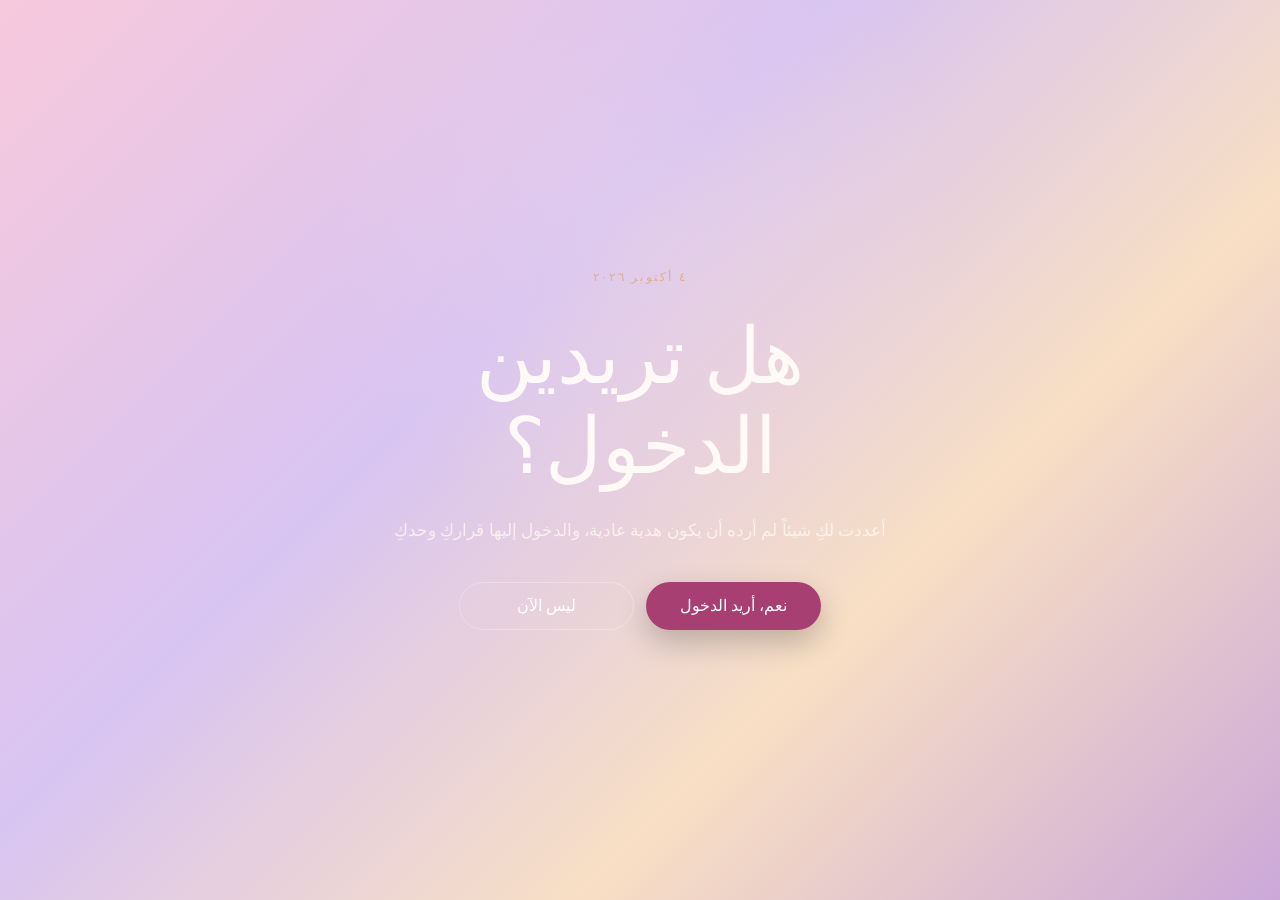
<file: index.html>
<!doctype html>
<html lang="ar" dir="rtl">
<head>
<meta charset="utf-8">
<meta name="viewport" content="width=device-width, initial-scale=1, viewport-fit=cover">
<meta name="theme-color" content="#241419">
<title>كل عام وأنتِ السنين جميعاً</title>
<style>
:root{
  --wine:#a83f72;--wine2:#6e3d82;--cream:#fffaf7;--paper:#ead9bd;
  --ink:#432d38;--gold:#e8b85f;--dark:#2d1c2c;
  --serif:Georgia,"Times New Roman",serif;
  --sans:-apple-system,BlinkMacSystemFont,"SF Pro Display","SF Pro Text","Helvetica Neue",Arial,sans-serif
}
*{box-sizing:border-box}
html,body{margin:0;padding:0;min-height:100%;background:#2d1c2c;color:var(--cream);font-family:var(--sans)}
button,a{font:inherit}
button{touch-action:manipulation}
.screen{min-height:100svh;width:100%;display:none;position:relative}
.screen.active{display:flex}
#welcome{align-items:center;justify-content:center;text-align:center;padding:28px 20px;background:
radial-gradient(circle at 50% 25%,rgba(255,230,222,.18),transparent 35%),
linear-gradient(135deg,#f7c9dc 0%,#d8c4f2 38%,#f8dfc4 68%,#cba8d9 100%)}
.welcome-inner{width:min(620px,100%);position:relative;z-index:2}
.date{font-size:12px;letter-spacing:.18em;color:#ddb18e;margin-bottom:28px}
#welcome h1{font-family:var(--serif);font-weight:400;font-size:clamp(43px,11vw,78px);line-height:1.15;margin:0 0 22px}
#welcome p{font-family:var(--serif);font-size:17px;line-height:2;color:rgba(255,248,241,.78);margin:0 auto 34px;max-width:520px}
.actions{display:flex;justify-content:center;gap:12px;flex-wrap:wrap}
.actions button{min-width:175px;min-height:48px;border-radius:999px;padding:12px 22px;cursor:pointer}
#yes{border:0;background:#a83f72;color:#fff;box-shadow:0 12px 30px rgba(0,0,0,.22)}
#no{border:1px solid rgba(255,255,255,.28);background:transparent;color:#fff}
#stayNote{font-size:12px;margin-top:20px!important;opacity:.6}
#vault{align-items:center;justify-content:center;overflow:hidden;background:
radial-gradient(circle at 20% 20%,rgba(255,255,255,.42),transparent 26%),radial-gradient(circle at 80% 72%,rgba(255,215,235,.35),transparent 30%),
linear-gradient(135deg,#d8b9ed 0%,#f5c5dc 32%,#f8ddbd 65%,#b99bd8 100%);padding:24px}
.gift-page{width:100%;height:100%;min-height:calc(100svh - 48px);display:none;align-items:center;justify-content:center;flex-direction:column;text-align:center;position:relative}
.gift-page.active{display:flex;animation:pageIn .45s ease}
@keyframes pageIn{from{opacity:0;transform:translateY(12px)}to{opacity:1;transform:none}}
.gift-index{position:absolute;top:8px;left:50%;transform:translateX(-50%);font-size:10px;letter-spacing:.2em;color:#7d5277}
.gift-hint{font-family:var(--serif);font-size:16px;color:rgba(67,45,56,.76);margin:25px 0 18px}
.open-btn{min-height:46px;padding:11px 27px;border:0;border-radius:999px;background:#a83f72;color:#fff;cursor:pointer;box-shadow:0 10px 28px rgba(0,0,0,.24)}
.gift-box{width:min(230px,68vw);height:min(210px,62vw);position:relative;margin-top:5px;filter:drop-shadow(0 24px 24px rgba(0,0,0,.34))}
.box-body{position:absolute;left:8%;right:8%;bottom:0;height:66%;border-radius:7px 7px 13px 13px;background:linear-gradient(145deg,#e98bb1,#a63d73);box-shadow:inset 0 1px rgba(255,255,255,.16)}
.gift-page:nth-child(2) .box-body{background:linear-gradient(145deg,#caa9ed,#7951a3)}
.gift-page:nth-child(3) .box-body{background:linear-gradient(145deg,#f3b5c9,#c56a91)}
.gift-page:nth-child(4) .box-body{background:linear-gradient(145deg,#f1cf91,#b77a36)}
.gift-page:nth-child(5) .box-body{background:linear-gradient(145deg,#e8a7d4,#934d91)}
.gift-page:nth-child(6) .box-body{background:linear-gradient(145deg,#f5b5a8,#c55c70)}
.gift-page:nth-child(7) .box-body{background:linear-gradient(145deg,#b7d8e8,#628bb0)}
.gift-page:nth-child(8) .box-body{background:linear-gradient(145deg,#d9b8ed,#8e62b2)}
.gift-page:nth-child(9) .box-body{background:linear-gradient(145deg,#f3c7a8,#c87856)}
.box-lid{position:absolute;z-index:4;left:4%;right:4%;top:24%;height:23%;border-radius:7px;background:linear-gradient(145deg,#f3a9c8,#b84d80);box-shadow:0 7px 12px rgba(0,0,0,.22)}
.ribbon-v{position:absolute;z-index:5;left:44%;top:24%;width:12%;height:76%;background:linear-gradient(90deg,#dca8e8,#f5c8e0,#e9bd6d)}
.ribbon-h{position:absolute;z-index:6;left:8%;right:8%;top:36%;height:9%;background:#f0c36f}
.bow{position:absolute;z-index:8;top:3%;left:50%;width:46%;height:24%;transform:translateX(-50%)}
.bow:before,.bow:after{content:"";position:absolute;top:15%;width:52%;height:72%;border:8px solid var(--gold);border-radius:75% 25% 75% 25%;background:rgba(223,189,122,.06)}
.bow:before{left:0;transform:rotate(23deg)}
.bow:after{right:0;transform:scaleX(-1) rotate(23deg)}
.knot{position:absolute;z-index:9;top:11%;left:50%;width:22px;height:22px;transform:translateX(-50%);border-radius:50%;background:#e6ad63;box-shadow:0 2px 4px rgba(0,0,0,.22)}
.gift-letter{display:none;position:fixed;inset:0;z-index:50;overflow-y:auto;background:rgba(55,30,49,.96);padding:70px 18px 45px;align-items:center;justify-content:center}
.gift-letter.open{display:flex}
.letter-paper{width:min(850px,100%);background:linear-gradient(145deg,#fff8ed,#e8d3ad);color:#473127;border:1px solid rgba(255,255,255,.35);box-shadow:0 28px 80px rgba(0,0,0,.4);padding:clamp(28px,6vw,60px);position:relative}
.letter-paper p{font-family:var(--serif);font-size:clamp(17px,2.4vw,21px);line-height:2.15;margin:0;text-align:right}
.close{position:fixed;z-index:60;top:18px;right:18px;border:0;border-radius:999px;background:#a83f72;color:#fff;padding:10px 20px;cursor:pointer}
#memory{display:none;background:#201619;color:#f5e7d7;padding:0}
#memory.active{display:block}
.final-letter-intro{text-align:center;padding:90px 22px 50px;background:linear-gradient(180deg,#6d3d73,#a85782 55%,#e7b4c8)}
.final-letter-intro .date{margin-bottom:25px}
.final-letter-intro h2{font-family:var(--serif);font-weight:400;font-size:clamp(42px,10vw,78px);line-height:1.18;margin:0}
.final-letter-intro em{font-style:normal;color:#d78bb0}
.final-paper-wrap{padding:0 18px 70px;background:linear-gradient(135deg,#8f527d,#d9a9c7,#bda4dd)}
.final-paper{width:min(900px,100%);margin:0 auto;background:linear-gradient(145deg,#fff8eb,#e5cfaa);color:#473127;padding:clamp(30px,6vw,68px);box-shadow:0 30px 90px rgba(0,0,0,.3)}
.final-paper p{font-family:var(--serif);font-size:clamp(17px,2.35vw,21px);line-height:2.25;margin:0}
.final-end{text-align:center;border-top:1px solid rgba(91,49,39,.18);margin-top:45px;padding-top:28px;font-family:var(--serif)}
.final-end strong{display:block;font-size:clamp(25px,5vw,38px);font-weight:400}
.final-end small{display:block;margin-top:10px}
#songs{padding:90px 20px;background:linear-gradient(180deg,#b98ac5,#755078 55%,#4b304f);text-align:center}
#songs h2{font-family:var(--serif);font-weight:400;font-size:clamp(34px,7vw,58px);margin:0 0 16px}
#songs p{font-family:var(--serif);font-size:17px;opacity:.78;line-height:2;margin:0 auto 35px}
.song-list{width:min(650px,100%);margin:auto;display:flex;flex-direction:column;gap:12px}
.song-list a{display:block;text-decoration:none;color:#fff8f1;border:1px solid rgba(255,255,255,.18);border-radius:14px;padding:18px;background:rgba(255,255,255,.10)}
@media(max-width:520px){
  .gift-box{width:210px;height:190px}
  .gift-hint{font-size:15px}
  .final-paper{padding:27px 21px}
}
</style>
</head>
<body>
<section id="welcome" class="screen active">
  <div class="welcome-inner">
    <div class="date">٤ أكتوبر ٢٠٢٦</div>
    <h1>هل تريدين الدخول؟</h1>
    <p>أعددت لكِ شيئاً لم أرده أن يكون هدية عادية، والدخول إليها قراركِ وحدكِ</p>
    <div class="actions">
      <button id="yes" type="button">نعم، أريد الدخول</button>
      <button id="no" type="button">ليس الآن</button>
    </div>
    <p id="stayNote" hidden>حين تشعرين أنكِ مستعدة، يمكنكِ العودة</p>
  </div>
</section>

<section id="vault" class="screen">
  <div class="gift-page active" data-page="0">
    <div class="gift-index">الهدية الأولى</div>
    <div class="gift-box"><div class="bow"></div><div class="knot"></div><div class="box-lid"></div><div class="ribbon-h"></div><div class="ribbon-v"></div><div class="box-body"></div></div>
    <div class="gift-hint">هناك شيء لكِ في الداخل</div><button class="open-btn" type="button">فتح الهدية</button>
  </div>
  <div class="gift-page" data-page="1">
    <div class="gift-index">الهدية الثانية</div>
    <div class="gift-box"><div class="bow"></div><div class="knot"></div><div class="box-lid"></div><div class="ribbon-h"></div><div class="ribbon-v"></div><div class="box-body"></div></div>
    <div class="gift-hint">هذه لكِ أيضاً</div><button class="open-btn" type="button">فتح الهدية</button>
  </div>
  <div class="gift-page" data-page="2">
    <div class="gift-index">الهدية الثالثة</div>
    <div class="gift-box"><div class="bow"></div><div class="knot"></div><div class="box-lid"></div><div class="ribbon-h"></div><div class="ribbon-v"></div><div class="box-body"></div></div>
    <div class="gift-hint">شيء صغير يشبهكِ</div><button class="open-btn" type="button">فتح الهدية</button>
  </div>
  <div class="gift-page" data-page="3">
    <div class="gift-index">الهدية الرابعة</div>
    <div class="gift-box"><div class="bow"></div><div class="knot"></div><div class="box-lid"></div><div class="ribbon-h"></div><div class="ribbon-v"></div><div class="box-body"></div></div>
    <div class="gift-hint">كلمة أردت أن تصل إليكِ</div><button class="open-btn" type="button">فتح الهدية</button>
  </div>
  <div class="gift-page" data-page="4">
    <div class="gift-index">هدية الأغنية</div>
    <div class="gift-box"><div class="bow"></div><div class="knot"></div><div class="box-lid"></div><div class="ribbon-h"></div><div class="ribbon-v"></div><div class="box-body"></div></div>
    <div class="gift-hint">كامل الأوصاف</div><button class="open-btn" type="button">فتح الهدية</button>
  </div>
  <div class="gift-page" data-page="5">
    <div class="gift-index">الهدية الخامسة</div>
    <div class="gift-box"><div class="bow"></div><div class="knot"></div><div class="box-lid"></div><div class="ribbon-h"></div><div class="ribbon-v"></div><div class="box-body"></div></div>
    <div class="gift-hint">من الرابع من أكتوبر</div><button class="open-btn" type="button">فتح الهدية</button>
  </div>
  <div class="gift-page" data-page="6">
    <div class="gift-index">الهدية السادسة</div>
    <div class="gift-box"><div class="bow"></div><div class="knot"></div><div class="box-lid"></div><div class="ribbon-h"></div><div class="ribbon-v"></div><div class="box-body"></div></div>
    <div class="gift-hint">لا تنسي قيمتكِ</div><button class="open-btn" type="button">فتح الهدية</button>
  </div>
  <div class="gift-page" data-page="7">
    <div class="gift-index">الهدية السابعة</div>
    <div class="gift-box"><div class="bow"></div><div class="knot"></div><div class="box-lid"></div><div class="ribbon-h"></div><div class="ribbon-v"></div><div class="box-body"></div></div>
    <div class="gift-hint">من أول يوم</div><button class="open-btn" type="button">فتح الهدية</button>
  </div>
  <div class="gift-page" data-page="8">
    <div class="gift-index">الهدية الثامنة</div>
    <div class="gift-box"><div class="bow"></div><div class="knot"></div><div class="box-lid"></div><div class="ribbon-h"></div><div class="ribbon-v"></div><div class="box-body"></div></div>
    <div class="gift-hint">والأخيرة قبل الرسالة</div><button class="open-btn" type="button">فتح الهدية</button>
  </div>
</section>

<div class="gift-letter" data-letter="0"><button class="close" type="button">إغلاق</button><div class="letter-paper"><p>في بعض الوجوه شيء يجعل الأيام تحتفظ بها، وفي بعض الأرواح أثر لا يمرّ ثم ينطفئ، بل يستقر في موضع هادئ من الذاكرة ويظل حاضراً كلما مرّ طيف يشبهه. وأنتِ من ذلك النوع الذي لا يحتاج إلى مناسبة كي أتذكر قيمة حضوره، فقد صار لكِ في أيامي موضع لا تصله المقارنات ولا تختصره الكلمات. أمتنّ لكل لحظة جمعتني بكِ، لكل حديث امتدّ أكثر مما ظننا، لكل ضحكة بقي صداها بعد انتهاء اللحظة، ولكل تفصيل صغير منح يوماً عادياً معنى لم يكن فيه من قبل. وأمتنّ أيضاً للأشياء التي ربما لم تعرفي يوماً أنكِ تركتِها في داخلي، نظرة، كلمة، نبرة صوت، عادة صغيرة، أو موقف مرّ منكِ عابراً ثم بقي عندي كأنه اختار مكانه بنفسه. منذ عرفتكِ، صار لبعض التواريخ وجه، ولأغنيات معينة ذاكرة، ولأماكن عادية حكاية، وكأن حضوركِ لم يكتفِ بأن يكون جزءاً من حياتي، بل منح بعض تفاصيلها اسماً آخر. ولا أريد أن أختصر هذا كله بكلمة شكر، لأن الشكر هنا أضيق من المعنى، ولكني أريدكِ أن تعرفي أن وجودكِ كان من الأشياء النادرة التي جعلت عاماً كاملاً يبدو أثقل بالذكريات وأجمل بها في الوقت نفسه، وأن مكانتكِ عندي لا تحتاج إلى ضجيج كي تكون واضحة، فهي من تلك الأشياء التي يثبتها الأثر قبل أن تثبتها العبارة</p></div></div>

<div class="gift-letter" data-letter="1"><button class="close" type="button">إغلاق</button><div class="letter-paper"><p>ثمّة أشياء لا تُقال في وقتها، لا لأن معناها قليل، بل لأن بعض المشاعر تحتاج إلى هدوء كي تجد لغتها. وهذه واحدة منها. إن كان في ذاكرتكِ من الأيام ما أثقل قلبكِ، أو من الكلمات ما بقي فيكِ أكثر مما ينبغي، فاعلمي أنني لا أستهين بشيء وصل إليكِ على هيئة وجع، ولا أريد للزمن أن يجعل ما شعرتِ به يبدو كأنه لم يكن. أعتذر عن كل لحظة لم يصل إليكِ فيها مني القدر الذي يليق بكِ من الطمأنينة، وعن كل صمتٍ طال حين كان الكلام أدفأ، وعن كل كلمة لم تأتِ بالصورة التي كان ينبغي لها أن تأتي بها. ولا أقول ذلك لأضع الماضي كله في جهة واحدة، ولا لأجعل من نفسي خصماً في حكايتنا، فالأيام أوسع من حكم واحد، ونحن أكبر من لحظة واحدة، ولكنني أعرف أن للقلب ذاكرة دقيقة، وأن بعض التفاصيل تبقى فيه حتى بعد أن يهدأ كل شيء. لذلك أردت أن تصل إليكِ هذه الكلمات كما هي، هادئة وصادقة، لا تطلب منكِ نسياناً ولا تفرض عليكِ تسامحاً، وإنما تقول لكِ إن ما شعرتِ به كان مهماً، وإن مكانكِ عندي أكبر من أن أتجاوز وجعاً مرّ بكِ وكأنه تفصيل لا يستحق الوقوف عنده. وما أريده لكِ بعد كل ذلك أن يبقى في قلبكِ منّي ما يليق بكِ، وأن تغلب الطمأنينة كل ذكرى أثقلت عليكِ يوماً، وأن تعرفي أنني حين أعود إلى ما بيننا لا أبحث عن انتصارٍ في موقف، بل عن المعنى الجميل الذي جعل وجودكِ في حياتي يستحق كل هذا الكلام</p></div></div>

<div class="gift-letter" data-letter="2"><button class="close" type="button">إغلاق</button><div class="letter-paper"><p>أعرفكِ من التفاصيل التي لا يلتفت إليها أحد، من النبرة التي تتبدل قليلاً حين يلامس شيئاً فيكِ، ومن الطريقة التي يسبق بها الصمت بعض كلامكِ، ومن تلك العادات الصغيرة التي قد لا ترين فيها شيئاً جديراً بالحفظ، بينما أراها جزءاً من صورتكِ التي استقرت في ذاكرتي. أتذكر ما يبهجكِ وما يزعجكِ، ما يلفت انتباهكِ، وما يجعلكِ تبتسمين من قلبكِ، والأشياء التي تقولينها مرة واحدة ثم تظنين أنها مضت مع اللحظة. وأتذكر أيضاً تلك التفاصيل التي لا يمكن وصفها بسهولة، لأن بعضها لا يعيش في العقل وحده، بل يرتبط بصوت أو مكان أو وقت أو أغنية، ثم يعود إليكِ فجأة من غير استئذان. ربما لا تعرفين كم يمكن لتفصيل صغير منكِ أن يبقى طويلاً، وكم يمكن لشيء عابر في نظركِ أن يصبح عندي علامة أعرف بها حضوركِ حتى في غيابكِ. وهذا ما يجعل معرفتي بكِ مختلفة، فأنا لا أريد أن أعرف الأشياء التي تقولينها عن نفسكِ فقط، بل أحب أن أعرف تلك المساحات الهادئة التي تظهر منكِ من غير قصد، تلك التي تجعل لكِ هيئة لا تشبه أحداً، وتمنح اسمكِ في ذاكرتي ملامح لا يمكن لامرأة أخرى أن تشبهها</p></div></div>

<div class="gift-letter" data-letter="3"><button class="close" type="button">إغلاق</button><div class="letter-paper"><p>لا تقيسي مكانكِ عندي بكثرة ما يقال، فبعض المكانات أكبر من أن تحملها العبارة، وأنتِ من تلك الأشياء التي يعجز الكلام عن منحها قدرها كاملاً، ويظل أثرها في القلب أصدق من أي شرح</p></div></div>

<div class="gift-letter" data-letter="4"><button class="close" type="button">إغلاق</button><div class="letter-paper"><p>هذه المرة لم أرد أن أضع لكِ كلمة طويلة، أردت أن أترك لكِ أغنية تقول شيئاً منّي حين تعجز الكلمات عن قول كل شيء. كامل الأوصاف لكِ، كما هي، بلا شرح زائد، فقط لأنني أردت أن تكون لكِ لحظة تسمعين فيها شيئاً اخترته لكِ وحدكِ</p><p style="margin-top:24px;text-align:center"><a href="https://www.youtube.com/results?search_query=كامل+الأوصاف+عبادي+الجوهر" target="_blank" rel="noopener" style="color:#7f3554;text-decoration:none">استمعي إلى كامل الأوصاف</a></p></div></div>

<div class="gift-letter" data-letter="5"><button class="close" type="button">إغلاق</button><div class="letter-paper"><p>لو عاد بي الزمن إلى الرابع من أكتوبر، فلن أبحث عن كلمة أكبر من اللحظة، ولن أحاول أن أفسّر ما لم يكن قد أخذ شكله بعد. سأترك البداية تمضي كما جاءت، هادئة في أولها، ثم أكتشف مع الأيام أن الإنسان قد يدخل حياتكِ في هيئة صدفة، ثم يتحول من غير ضجيج إلى جزء من ترتيب الأشياء في داخلكِ. وهذا ما حدث معكِ. لم تصبحِي عندي مجرد ذكرى جميلة مرتبطة بتاريخ، بل صرتِ وجهاً من وجوه ذلك التاريخ، وكلما عاد الرابع من أكتوبر عادت معه تفاصيل لا أحتاج إلى استدعائها، تأتي وحدها، بصوتكِ، وبضحكتكِ، وباللحظات التي لم نكن نعرف أنها ستصبح يوماً من الأشياء التي نحفظها بهذا العمق. ومهما تغيّرت الأيام أو أخذتنا الظروف في اتجاهات مختلفة، تبقى لكِ مكانة لا تحتاج إلى إعلان، وأثر لا يحتاج إلى إثبات، واسم يكفي أن يمرّ في خاطري حتى يستيقظ وراءه عالم كامل من التفاصيل. هذه الهدية ليست محاولة لوضعكِ في كلمات، لأنكِ أوسع من ذلك، وإنما هي نافذة صغيرة على شيء أعرفه في داخلي منذ وقت طويل، أن حضوركِ كان ولا يزال من أجمل الأشياء التي تركت أثرها في أيامي، وأنني كلما تأملت ما مضى وجدت أن بعض الأشخاص لا يصبحون ماضياً مهما ابتعدت الأيام، لأنهم يتحولون إلى جزء من الذاكرة التي لا نريد لها أن تفقد ملامحها</p></div></div>

<div class="gift-letter" data-letter="6"><button class="close" type="button">إغلاق</button><div class="letter-paper"><p>لا تسمحي ليومٍ عابر أن يعرّفكِ إلى نفسكِ على نحوٍ لا يليق بكِ. أنتِ أكبر من مزاج لحظة، وأجمل من أن تختصري قيمتكِ في موقف، وأعمق من أن تقيسي حضوركِ بما يمنحكِ إياه يوم واحد من شعور. فيكِ من الرقة والقوة ما يجعل حضوركِ مختلفاً، وفيكِ من التفاصيل ما لا يتكرر بسهولة، ولهذا لا أريدكِ أن تنسي نفسكِ حين تضيق بكِ الأيام. أنتِ عندي لستِ جميلة لأن يومكِ جميل، ولا ثمينة لأن الظروف منحتكِ لحظة رضا، بل لأنكِ أنتِ، بكل ما فيكِ، وبكل ما يجعل لكِ هذا الحضور الذي لا يشبه سواه</p></div></div>

<div class="gift-letter" data-letter="7"><button class="close" type="button">إغلاق</button><div class="letter-paper"><p>لو كنت أعرف منذ الرابع من أكتوبر أن ذلك اليوم سيترك في ذاكرتي هذا القدر من الضوء، لربما أطلت النظر إلى تفاصيله أكثر، ولأصغيت إلى الكلمات كأنني أعرف أنها ستعود إليّ بعد عام وهي تحمل هذا المعنى كله. لكن جمال بعض البدايات أنها لا تعلن عن قيمتها حين تأتي، تتركنا نعيشها ببساطة، ثم تمضي الأيام وتعيد ترتيبها في القلب حتى نكتشف أن لحظة عادية في ظاهرها كانت تحمل بداية شيء لا يشبه العادي. ولهذا أحب أن أعود إلى ذلك اليوم، لا لأغيّر منه شيئاً، بل لأتأمل كيف استطاعت لحظة واحدة أن تفتح باباً لكل هذه الذكريات</p></div></div>

<div class="gift-letter" data-letter="8"><button class="close" type="button">إغلاق</button><div class="letter-paper"><p>ربما أجمل ما في بعض الهدايا أنها لا تأتي في صندوق، ولا يمكن وضعها على رف، ولا تنتهي لحظة فتحها. بعضها يأتي على هيئة إنسان، ثم يمضي الوقت كله في إقناعكِ بأن وجوده لم يكن مصادفة عابرة. وكل ما فتحته هنا لم يكن إلا طرقاً مختلفة لأصل إلى المعنى نفسه، أنكِ تركتِ في حياتي أثراً لا يشبه آثار الأشياء الأخرى، وأن هذه السنة لم تكن مجرد اثني عشر شهراً مرّت ثم انقضت، بل كانت زمناً امتلأ بصوتكِ وملامحكِ وتفاصيلكِ، حتى صار من الصعب أن أتذكرها من دون أن تكوني في داخلها. وربما لهذا لا أريد لهذه الهدية أن تكون مجرد ذكرى ليوم واحد، بل أن تبقى لديكِ كدليل صغير على أن بعض الحضور لا ينتهي بانتهاء اللحظة، وأن بعض الأشخاص يتركون في القلب مكاناً لا يحتاج إلى اسم كي يبقى</p></div></div>

<section id="memory">
  <div class="final-letter-intro"><div class="date">٤ أكتوبر ٢٠٢٦</div><h2>كل عام وأنتِ<br><em>السنين جميعاً</em></h2></div>
  <div class="final-paper-wrap"><div class="final-paper">
    <p>ما كلُّ يومٍ يمرُّ على المرء يُعدُّ من أيامه، ولا كلُّ تاريخٍ يُدوَّن في صحيفة العمر يستحقُّ أن يُستعاد بالذكر، فثمّة أيامٌ تولد وتمضي كأنها لم تكن، وتتعاقب على الإنسان تعاقب الظلال، لا تترك في النفس إلا أثرا واهيا سرعان ما تمحوه مشاغل الحياة، وثمّة يومٌ واحدٌ قد ينهض من بين سائر الأيام شامخا، متفرّدا، كأن الزمن اختاره دون غيره ليكون فاصلا بين ما كان وما صار، وعلامةً لا تخطئها الذاكرة، وحدّا تتبدّل عنده هيئة الأشياء ومعانيها. أما الرابع من أكتوبر، فليس عندي رقما عابرا في تقويم الأيام، ولا مناسبةً تُستعاد بعباراتٍ محفوظة، ولا ذكرى تُستحضر لأن العادة جرت بأن نحتفي بالتواريخ، بل هو اليوم الذي انفتح فيه في حياتي بابٌ لم أكن أترقّب وجوده، ودخلتِ منه أنتِ دخولَ المعنى إلى الكلام، ودخولَ النور إلى موضعٍ طال عليه العتم، ودخولَ الربيع إلى أرضٍ أرهقها طول الشتاء. في ذلك اليوم لم أكن أعلم أن حديثا عابرا يمكن أن يترك وراءه كل هذا الامتداد، ولا أن لقاءً يبدو في أوله هادئا يمكن أن يحمل في باطنه ما يكفي ليعيد ترتيب القلب، وأن يجعل للوقت مذاقا آخر، وللأيام وجها لا يشبه وجوهها القديمة، وللانتظار معنى لا يُحتمل إلا لأن وراءه امرأةً واحدةً تستحق أن يُنتظر لها، وأن تُروى من أجلها الحكايات، وأن تُستخرج من خزائن اللغة ألفاظها النادرة، لا تملّقا ولا مبالغة، ولكن لأن حضورك لم يكن من النوع الذي يُختصر في جملة، ولا من الطينة التي يحيط بها وصفٌ سريع، ولا من تلك الوجوه التي يمر بها المرء ثم يواصل طريقه كأن شيئا لم يحدث. كنتِ، منذ البداية، أمرا مختلفا، ومقدارا لا يُقاس بالمألوف، وأثرا يتسلّل إلى النفس في صمت، ثم لا يلبث أن يستقر فيها استقرار الجبال في مواضعها، حتى يصبح اقتلاعه ضربا من المستحيل، ويغدو وجوده جزءا من تكوينها، لا شيئا زائدا عليها. ما بين ذلك اليوم وهذا اليوم لم تكن المسافة أياما متتابعة فحسب، بل كانت عمرا كاملا من التفاصيل التي لا يراها سوانا، من الكلمات التي قيلت في أوقاتٍ لا يلتفت إليها أحد، ومن الصمت الذي كان أبلغ من الكلام، ومن المواقف التي كشفت لي فيكِ ما لا تستطيع العبارات أن تكشفه، ومن اللحظات التي جعلتني أدرك أن بعض الأشخاص لا يأتون إلى حياتنا كي يملؤوا فراغا عابرا، بل يأتون ليمنحوا للأشياء أسماءها الجديدة، وللوقت قيمته، وللحضور هيبته، وللحنين سببه. ومع مرور الوقت، لم تكوني بالنسبة إليّ امرأةً أحببتها وحسب، بل صرتِ جزءا من نظامي الداخلي، من طريقة تفكيري، ومن تفاصيل يومي، ومن ذلك الموضع الخفي في النفس الذي لا يدخله أحد إلا بعد أن يثبت أنه ليس عابرا، ولا مترددا، ولا مستعدا للرحيل عند أول اختلاف. صرتِ في داخلي كفكرةٍ قديمةٍ عثرت أخيرا على صورتها، وكقصيدةٍ ظللت أبحث عن بيتها الأخير حتى وجدته في عينيكِ، وكصوتٍ مألوفٍ لا يحتاج إلى ارتفاع كي يُسمع، لأن القلب يعرفه قبل أن يصل إلى الأذن. ولستِ ممن تُحبّهنّ النفس لسببٍ واحد، أو لصفةٍ منفردة، أو لملمحٍ جميلٍ ثم ينتهي الأمر، إذ إنكِ مجموعةٌ من المعاني المتآلفة التي يصعب تفريقها، ففيكِ من الرقة ما لا ينقص من هيبتك، ومن العناد ما لا يفسد جمالك، ومن الكبرياء ما يزيدك رفعة، ومن الحنان ما يجعل القرب منكِ مأوى، ومن الغموض ما يدفعني في كل مرة إلى اكتشافك من جديد، كأنكِ كتابٌ لا يفرغ القارئ من صفحاته، وكلما ظن أنه بلغ غايته وجد في آخر السطر بدايةً أخرى، ومعنىً آخر، ودهشةً لم يكن يتوقعها. أحببت فيكِ ما يظهر للناس، وما لا يظهر لهم، أحببت ضحكتك حين تأتي عفويةً لا تتكلف، وصمتك حين يكون أبلغ من كل احتجاج، ونبرتك حين تحاولين إخفاء ما تشعرين به، وطريقتك في الغضب، وفي العتاب، وفي التردد، وفي الاقتراب، وحتى تلك التفاصيل الصغيرة التي قد لا تعنين بها شيئا، لكنها بالنسبة إليّ ليست صغيرة أبدا، لأنها منكِ، ولأن الأشياء لا تكتسب قيمتها من حجمها، بل من اليد التي تصدر عنها، ومن القلب الذي ترتبط به. ولقد علّمتني الأيام معكِ أن الحب ليس كلماتٍ تُقال حين تكون المشاعر في أوجها، ثم تُنسى حين تهدأ العاطفة، وليس قصائدَ مؤقتةً تُكتب لإرضاء لحظة، ولا وعودا ضخمةً تُلقى في الهواء ثم تتبدد عند أول امتحان، بل هو أن يبقى المرء حاضرا حين يثقل الحضور، وأن يحفظ الود حين يغري الغضب بالقطيعة، وأن يرى في محبوبه إنسانا كاملا لا صورةً مثاليةً مصطنعة، فيحبه بما فيه، لا بما يتمنى أن يكونه. والحقيقة التي لا أحتاج إلى تزيينها أنني لم أعد أراكِ تفصيلا جميلا في حياتي، بل صرتِ من المعاني التي تقوم عليها حياتي ذاتها، ومن الجهات التي أعرف بها موضع قلبي، ومن الأشياء التي إذا اختلّت اختلّ معها شيء في داخلي، ولو لم يلحظ أحد ذلك. صرتِ حاضرةً في الأشياء التي لا علاقة لكِ بها، في الأغاني التي أسمعها، وفي الأماكن التي أمر بها، وفي الجمل التي تستوقفني، وفي الأمنيات التي لا أذكرها لأحد، وفي تلك اللحظات التي أجدني فيها أبتسم بلا سبب ظاهر، ثم أعرف أن السبب أنتِ، وأن القلب حين يجد من يشبهه لا يحتاج إلى مبررات كثيرة كي يفرح. الرابع من أكتوبر ليس ذكرى بداية فحسب، بل هو شاهدٌ على أن بعض البدايات تكون أكبر من صورتها الأولى، وأن ما يبدو صغيرا في لحظته قد يصبح بعد أعوامٍ من أثقل الأشياء وزنا في الوجدان. إنه اليوم الذي أستعيد فيه كل ما مضى بيننا، لا لأحصي الأيام كما يحصي المرء ماله، ولا لأقيس المحبة بعدد الشهور والسنين، فالمشاعر الصادقة لا تُقاس بالمدة وحدها، وإنما بما تركته في الروح من تبدّل، وبما منحته للإنسان من اتساع، وبما جعلته يرى به العالم بطريقةٍ لم يكن يراه بها من قبل. وحين أنظر إلى ما بيننا، لا أرى علاقةً عابرةً احتمت بالصدفة ثم انتهت، بل أرى بناءً شُيّد من مواقف كثيرة، بعضها كان جميلا وبعضها كان عسيرا، بعضها جعلنا نضحك، وبعضها جعلنا نختلف، وبعضها وضعنا أمام حقيقة مشاعرنا بلا أقنعة، ومع ذلك ظلّ في الأمر شيءٌ أقوى من كل ما كان يمكن أن يفرّق، شيءٌ يجعل الرجوع ممكنا بعد الجفاء، واللين ممكنا بعد الغضب، والاعتذار عزيزا لكنه واجب، والتسامح جميلا لأنه لا يأتي من ضعف، بل من رغبةٍ صادقة في ألا نخسر ما لا يُعوّض. وأنا لا أزعم أن الطريق بيننا كان خاليا من العثرات، ولا أنني كنت دائما الرجل الذي يليق بكِ في كل كلمةٍ وموقف، فقد أخطئ، وأقسو دون أن أقصد، وأصمت في الموضع الذي كان ينبغي لي فيه أن أتكلم، وأتحدث حين كان الأولى بي أن أكتفي بالقرب، لكن الشيء الذي لم يتغير قط هو أنكِ لم تكوني عندي أمرا قابلا للاستبدال، ولا اسما يمكن أن يحلّ محله اسمٌ آخر، ولا حضورا يُمحى بمجرد أن يطول الغياب. قد يختلف المرء مع من يحب، وقد تثقل عليه بعض الأيام، وقد تضيق به نفسه، لكنه يعرف في قرارة ذاته أن هناك أشخاصا لا يخسرهم من أجل لحظة غضب، ولا يتركهم لأن الطريق احتاج إلى صبر، ولا يتخلى عنهم لأن المحبة الحقيقية لا تُختبر في أوقات الصفاء وحدها، بل تظهر حقيقتها حين تضطرب الأشياء، وحين يصبح البقاء موقفا لا كلمة، والوفاء فعلا لا ادعاء. وأنتِ عندي من أولئك القلائل الذين لا يكفي أن أقول إنني أحبهم، لأن هذا القول، على صدقه، يظل أقل من أن يحيط بما أشعر به، كأن اللغة كلما اقتربت منكِ عجزت، وكلما حاولت أن تمنحكِ حقكِ من الوصف عادت إليّ مثقلةً بالاعتذار، إذ كيف يمكن للكلمات أن تختصر امرأةً جعلت من حضورها تاريخا، ومن صوتها ذاكرة، ومن قربها وطنا لا يحتاج إلى خرائط؟ كيف يمكن لجملةٍ واحدة أن تقول إنكِ كنتِ في أوقاتٍ كثيرة الشيء الذي جعلني أقاوم، وإنكِ كنتِ المعنى الذي أعود إليه حين تضيق بي المعاني، وإن صورتكِ بقيت في موضعٍ مني لم تطله يد النسيان، مهما ازدحمت الحياة، ومهما تعاقبت الوجوه، ومهما حاولت الأيام أن تُقنعني بأن كل شيء قابل للزوال؟ إنكِ لم تكوني مرحلةً في حياتي، بل كنتِ أثرا غيّر شكل الطريق، ولم تكوني مجرد ذكرى جميلة، بل كنتِ معيارا صرت أقيس به جمال الذكريات كلها، ولم تكوني امرأةً أحببتها في وقتٍ ما، بل المرأة التي جعلتني أفهم أن بعض القلوب حين تسكنها لا تعود كما كانت قبلها، وأن بعض العلاقات لا تنتهي عند حدود الحضور، بل تمتد إلى طريقة الإنسان في النظر إلى نفسه وإلى العالم. لذلك، حين يأتي الرابع من أكتوبر، أشعر أنني لا أحتفل بتاريخٍ مضى، بل أقف أمام لحظةٍ ما زالت آثارها حاضرةً في كل ما أنا عليه الآن، وأتأمل كيف يمكن ليومٍ واحد أن يحمل كل هذا الثقل، وكيف يمكن لبدايةٍ لم نعرف عظمتها حين بدأت أن تصبح بعد ذلك جزءا من ذاكرتنا التي لا نسمح للزمن أن يعبث بها. وإن كان لي أن أقول لكِ شيئا يليق بهذا اليوم، فلن أقول إنكِ جميلة فحسب، فالجمال كلمة ضيقة أمام امرأةٍ تملك من الحضور ما يجعل الجمال نفسه يبدو وصفا ناقصا، ولن أقول إنني أحبكِ فقط، لأن الحب، مهما عظم، لا يشرح وحده مكانتكِ في داخلي، بل سأقول إنكِ صرتِ من الأشياء التي لا أستطيع أن أتخيّل حياتي من دون أثرها، وإنني كلما أعدت النظر في ما مضى، رأيت أنكِ لم تكوني ضيفةً مرّت على أيامي، بل كنتِ من القلائل الذين تركوا أبوابهم مفتوحةً في الذاكرة، ومن القلائل الذين لا يبهت حضورهم مهما طال الزمن. أحبكِ لا لأنكِ كاملة، فأنا لا أطلب الكمال من إنسان، بل أحبكِ لأنكِ أنتِ، بكل ما فيكِ من تناقضاتٍ جميلة، ومن ضعفٍ وقوة، ومن عنادٍ ورقة، ومن قربٍ وابتعاد، ولأنني حين أراكِ لا أبحث عن نسخةٍ أخرى منكِ، ولا أتمنى أن تصبحي شبيهةً بأحد، بل أجد في اختلافكِ عن الجميع السبب الذي جعلني أختاركِ دون الجميع. وفي هذا اليوم، لا أريد أن أعدكِ بعباراتٍ براقةٍ يسهل قولها ويصعب الوفاء بها، ولا أن أملأ الكلام بعهودٍ لا يثبتها إلا الزمن، لكنني أريدكِ أن تعرفي أن ما بيننا لم يكن نزوةً عابرة، وأن مكانكِ في داخلي لم يُبنَ على ظرفٍ مؤقت، وأن كل ما شعرت به نحوكِ كان أعمق من أن ينتهي بانتهاء لحظة، وأصدق من أن تهزّه مسافة، وأقوى من أن يلغيه اختلاف. أريدكِ أن تعرفي أنكِ حين دخلتِ حياتي لم تضيفي إليها شخصا فحسب، بل أضفتِ إليها معنى، وحين اقتربتِ مني لم تقتربي من يومي وحده، بل اقتربتِ من أعمق مواضع نفسي، وحين أحببتكِ لم أحب صورتكِ التي يراها الناس، بل أحببت حقيقتكِ التي لا يعرفها إلا من اقترب منكِ بما يكفي، وأحببتكِ في حالاتكِ كلها، حين تكونين هادئة، وحين تثورين، حين تشتاقين، وحين تتظاهرين بأنكِ لا تشتاقين، حين تبتسمين، وحين يخذل عينيكِ الكلام. فكل عامٍ والرابع من أكتوبر يعود إلينا محمّلا بما لا تستطيع الأيام الأخرى حمله، وكل عامٍ وأنتِ المرأة التي لا تشبه سواها، والتي مهما حاولت أن أصفها خانتني العبارة، ومهما أطلت الحديث بقي في نفسي كلامٌ أكثر، وكل عامٍ وأنتِ تلك البداية التي لم أفهم قيمتها كاملةً حين وقعت، ثم فهمت مع الأيام أنها لم تكن بداية حكايةٍ عادية، بل بداية الجزء الأكثر رسوخا في ذاكرتي، والأشد حضورا في قلبي، والأبعد أثرا في حياتي. وإن كنتِ تتساءلين يوما عن مكانكِ عندي، فلا تبحثي عنه في عدد الرسائل، ولا في كثرة الكلمات، ولا في المظاهر التي يراها الآخرون، بل ابحثي عنه في ذلك الخوف الصامت من فقدكِ، وفي الرغبة الدائمة أن أبقيكِ بخير، وفي عودتي إليكِ مهما طال الصمت، وفي عجز المسافات عن انتزاعكِ من موضعكِ، وفي يقيني بأنكِ لستِ عابرةً، وأن الذين يشبهونكِ لا يأتون مرتين. أنتِ الحكاية التي لا أريد لها خاتمة، والذكرى التي لا أريد لها أن تصبح ماضيا، والاسم الذي كلما نطقته شعرت أن وراءه عالما كاملا من المعاني، والمرأة التي لم تجعلني أقول إنني عرفت الحب فحسب، بل جعلتني أقول إنني عرفت معنى أن يصبح لإنسانٍ واحد هذا القدر من السلطان على القلب، من غير قهرٍ ولا استبداد، وإنما بحضورٍ لا يحتاج إلى إثبات. لذلك سأظل أذكر الرابع من أكتوبر لا بوصفه يوما مضى، بل بوصفه اليوم الذي بدأ فيه شيءٌ ما زال حاضرا، واليوم الذي جعل للحكاية اسما، وللذكرى ملامح، وللقلب سببا كي يحتفظ بما لا يريد التفريط فيه. وسيظل هذا التاريخ، مهما مضت الأعوام وتبدّلت الفصول، واقفا في داخلي كمنارةٍ لا تنطفئ، يذكّرني بأن أجمل ما في العمر ليس كثرة ما نعيشه، بل ندرة ما يترك فينا أثرا لا يزول. أما أنتِ، فستبقين عندي ذلك الأثر الذي لا أبحث عن محوه، وذلك الاستثناء الذي لا أريد له أن يصير قاعدة، وذلك الحضور الذي لو خُيّرت بين أن أمتلك العالم دونه أو أحتفظ به، لاخترت الاحتفاظ بكِ دون تردد، لأن بعض الأشخاص لا يُقاسون بما يأخذونه من الحياة، بل بما يمنحونه لها من معنى، وأنتِ المعنى الذي جعل لأيامي وجها آخر، ولصمتي لغة، ولانتظاري قيمة، ولقلبي سبباً كي يظلّ مفتوحاً، حتى بعد أن تعلّم طويلاً كيف يغلق أبوابه، ويحتفظ بما فيه بعيداً عن أعين العابرين. فقد كنتِ الاستثناء الذي لم أبحث عنه، ثم وجدته في الوقت الذي لم أكن أظنّ فيه أنّ شيئاً قادراً على تغيير ملامح أيامي ما زال ينتظرني. كنتِ ذلك الحضور الذي لم يأتِ صاخباً ولا متكلّفاً، بل دخل إلى حياتي بهدوءٍ يشبه هدوء الأشياء التي كُتبت لها الإقامة، ثم أخذ مع مرور الوقت مكاناً لم أعد أستطيع أن أنكره أو أتظاهر بأنّه عابر.

ولعلّ أجمل ما فيكِ أنّكِ لم تحاولي يوماً أن تكوني شيئاً غير نفسكِ، فكنتِ قريبةً من القلب لأنكِ كنتِ صادقةً معه، ولأنّ حضوركِ لم يكن يحتاج إلى زينةٍ من الكلام حتى يثبت قيمته. كان فيكِ ما يجعل الأشياء البسيطة تبدو أكثر امتلاءً، واللحظات العادية تتحوّل إلى تفاصيل تستحقّ أن تُحفظ، والحديث الذي قد ينتهي في دقائق يظلّ أثره طويلاً في النفس. معكِ تعلّمت أنّ الطمأنينة قد تأتي على هيئة إنسان، وأنّ بعض الأرواح لا تحتاج إلى وقتٍ طويل حتى نشعر أنّها كانت تعرف الطريق إلينا قبل أن نعرف نحن أنّنا ننتظرها.

وما بيننا لم يكن كاملاً دائماً، ولم تخلُ أيامه من الاختلاف أو الصمت أو العتاب، لكنّ الأشياء الصادقة لا تُقاس بغياب العثرات، بل بقدرتها على البقاء رغمها. وكلّ علاقةٍ حقيقية لا بدّ أن تمرّ بلحظاتٍ تختبر قدرتها على الصبر، وعلى الفهم، وعلى أن يتذكّر كلّ طرفٍ فيها لماذا اختار الآخر منذ البداية. وأنا، مهما حدث، لم أنسَ سبب وجودكِ في قلبي، ولم أنسَ أنّكِ كنتِ في وقتٍ ما أجمل إجابةٍ عن أسئلةٍ كثيرة لم أكن أعرف كيف أطرحها.

قد نختلف، وقد يطول بيننا الصمت، وقد تفرض الأيام علينا مسافاتٍ لم نخطّط لها، لكنّ ذلك كلّه لا يلغي ما كان، ولا يمحو مكانتكِ، ولا يجعل ما عشته معكِ شيئاً يمكنني أن أضعه في زاوية النسيان ثم أمضي كأنّه لم يكن. بعض الأشخاص لا تنتهي علاقتنا بهم حين تتغيّر الظروف، لأنّهم يكونون قد تجاوزوا حدود العلاقة نفسها، وصاروا جزءاً من تكويننا، من طريقتنا في النظر إلى الحياة، ومن الأشياء التي غيّرتنا دون أن نشعر.

أنتِ لم تكوني بالنسبة إليّ مجرد شخصٍ أحببته، بل كنتِ تجربةً جعلتني أرى في القرب معنى آخر، وفي الاهتمام مسؤوليةً لا مجرّد كلمات، وفي الحبّ قدرةً على أن يكون الإنسان أكثر صدقاً، وأكثر رحمةً، وأكثر استعداداً لأن يضع قلبه بين يدي شخصٍ آخر من غير أن يخشى أن يُساء فهمه. ومعكِ أدركتُ أنّ الحبّ لا يُقاس فقط بما نقوله حين تكون الأمور جميلة، بل بما نحاول أن نحافظ عليه حين تضيق بنا الأيام، وبما نفعله كي لا يتحوّل الاختلاف إلى نهاية، ولا يتحوّل العتاب إلى جدار، ولا تتحوّل المسافة إلى نسيان.

فإن كان الرابع من أكتوبر قد جمع بين تاريخين، فإنّه بالنسبة إليّ جمع بين شخصٍ كنتُه قبل أن أعرفكِ، وشخصٍ صرتُه بعد أن تركتِ أثركِ في حياتي. لم أعد أنظر إلى الأشياء بالطريقة نفسها، ولم تعد الأيام تمرّ بي دون أن أتساءل عن المعنى الذي تخبّئه خلف تفاصيلها. صرتُ أعرف أنّ لحظةً واحدة قد تغيّر اتّجاه عمرٍ كامل، وأنّ كلمةً بسيطة قد تفتح في الروح نافذةً لا تُغلق، وأنّ لقاءً واحداً قد يجعل الإنسان يعيد حساباته مع الوحدة، ومع الخوف، ومع كلّ الأبواب التي أقسم يوماً ألّا يفتحها من جديد.

يا أنثاي، إنّني لا أريد أن أحمّل هذا اليوم أكثر مما يحتمل، ولا أن أضعه في قالبٍ من العبارات المكرّرة التي تُقال ثم تُنسى، لكنّني أريد أن تعرفي أنّكِ كنتِ من أجمل ما حدث لي، وأنّ وجودكِ لم يكن تفصيلاً صغيراً في عامٍ مضى، بل كان علامةً واضحةً فيه، ووجهاً لا يمكن للذاكرة أن تتجاوزه دون أن تتوقّف عنده طويلاً. كنتِ في أيامي لحظةً من الدفء حين كان كلّ شيءٍ يبدو بارداً، وصوتاً مألوفاً حين كان العالم من حولي يزدحم بالأصوات التي لا تعنيني، ومكاناً شعرتُ فيه أنّني لست مضطراً إلى شرح نفسي طوال الوقت كي أُفهَم.

وإن سألتِني عمّا أتمناه لكِ في عامكِ الجديد، فلن أكتفي بأن أتمنّى لكِ الفرح العابر أو الأيام الهادئة، بل أتمنّى لكِ طمأنينةً لا تنكسر، وقلباً لا يضطرّ إلى التظاهر بالقوة حين يحتاج إلى من يسنده، وأياماً تشبهكِ في نقائها، وأشخاصاً يرون قيمتكِ كاملةً ولا يحتاجون إلى خسارتكِ حتى يدركوا ما كنتِ تمثّلينه لهم. أتمنّى ألّا تضطري إلى بذل نفسكِ في أماكن لا تعرف كيف تحتفظ بكِ، وألّا تمنحي قلبكِ لمن لا يعرف كيف يصونه، وأن تجدي دائماً من يذكّركِ بأنّكِ تستحقّين الحبّ الواضح، والاهتمام الصادق، والحضور الذي لا يتبدّل عند أوّل اختبار.

وأتمنّى، قبل كلّ شيء، أن أبقى في حياتكِ كما أحبّ أن أكون، لا عبئاً عليكِ ولا قيداً يضيّق عليكِ، بل أماناً تجدينه حين تتعبين، وسنداً لا يطلب منكِ ثمناً، ووجهاً تعرفين أنّه لن يتغيّر كلّما تغيّرت الظروف. أريدكِ أن تعلمي أنّ مكانكِ عندي لا يتحدّد بعدد الرسائل، ولا بكثرة الحديث، ولا بقدرة الأيام على أن تجمعنا دائماً، فهناك أشياء أعمق من الحضور اليومي، وأصدق من الكلمات الكثيرة، وأبقى من كلّ ما قد تفرضه الحياة من انشغالٍ أو مسافة.

لقد مضى عامٌ منذ الرابع من أكتوبر، لكنه لم يكن مجرّد اثني عشر شهراً تتعاقب ثم تنتهي، بل كان عمراً صغيراً مكتظاً بالمعاني، فيه عرفتكِ أكثر، واقتربتُ من روحكِ أكثر، ورأيتُ فيكِ ما يجعل الإنسان يتمسّك بوجود شخصٍ واحدٍ وسط عالمٍ كثير الوجوه. وفيه أدركتُ أنّ عاماً واحداً مع الإنسان المناسب قد يكون أصدق وأغنى من أعوامٍ كثيرة مع من لا يتركون فينا سوى التعب، وأنّ بعض العلاقات لا تُقاس بطول الزمن، بل بعمق الأثر الذي تتركه في القلب.

كلّ عامٍ وأنتِ بخير، وكلّ عامٍ وأنتِ أقرب إلى الفرح الذي يشبهكِ، وأبعد عن كلّ ما يؤذي قلبكِ أو ينتقص من قيمتكِ. كلّ عامٍ وأنتِ المرأة التي لا تشبه أحداً، والروح التي لا تُستبدل، والذكرى التي لا تهرم، والحضور الذي يبقى حتى حين يغيب. وكلّ عامٍ وأنا أحمد الله على أنّ الرابع من أكتوبر لم يكن يوماً عادياً، لأنّه منحني معرفةً بكِ، ومنح أيامي معنىً لم أكن أبحث عنه، ثم جعلني بعد ذلك أفهم أنّ بعض التواريخ لا تُكتب في التقويم، بل تُكتب في القلب، وأنّ بعض الأشخاص لا يدخلون حياتنا كي يمرّوا منها، بل كي يتركوا فيها أثراً يجعلنا نذكرهم كلّما عاد اليوم الذي بدأت فيه الحكاية.</p>
    <div class="final-end"><strong>كل عام وأنتِ السنين جميعاً</strong><small>٤ أكتوبر ٢٠٢٦</small></div>
  </div></div>
  <section id="songs"><p>وقبل أن تنتهي الحكاية</p><h2>ولكِ مني ما تبقّى من الكلام</h2><p>كلمات لا تكفيكِ، وأغانٍ تركتها لكِ لتكمّل ما عجزتُ عن قوله</p><div class="song-list">
    <a href="https://www.youtube.com/results?search_query=الله+لا+يجيب+الزعل" target="_blank" rel="noopener">الله لا يجيب الزعل</a>
    <a href="https://www.youtube.com/results?search_query=حبك+سما" target="_blank" rel="noopener">حبك سما</a>
  </div></section>
</section>

<script>
(function(){
  const welcome=document.getElementById('welcome');
  const vault=document.getElementById('vault');
  const memory=document.getElementById('memory');
  const pages=[...document.querySelectorAll('.gift-page')];
  const letters=[...document.querySelectorAll('.gift-letter')];
  let index=0;
  function showPage(n){
    index=n;
    pages.forEach((p,i)=>p.classList.toggle('active',i===n));
    window.scrollTo({top:0,left:0,behavior:'instant'});
  }
  document.getElementById('yes').addEventListener('click',function(){
    welcome.classList.remove('active');
    vault.classList.add('active');
    showPage(0);
  });
  document.getElementById('no').addEventListener('click',function(){
    const note=document.getElementById('stayNote');
    note.hidden=false;
  });
  pages.forEach((page,i)=>{
    page.querySelector('.open-btn').addEventListener('click',function(){
      letters[i].classList.add('open');
      document.body.style.overflow='hidden';
    });
  });
  letters.forEach((letter,i)=>{
    letter.querySelector('.close').addEventListener('click',function(){
      letter.classList.remove('open');
      document.body.style.overflow='';
      if(i<pages.length-1){
        showPage(i+1);
      }else{
        vault.classList.remove('active');
        memory.classList.add('active');
        document.body.style.overflow='';
        window.scrollTo({top:0,left:0,behavior:'instant'});
      }
    });
  });
})();
</script>
</body>
</html>
</file>
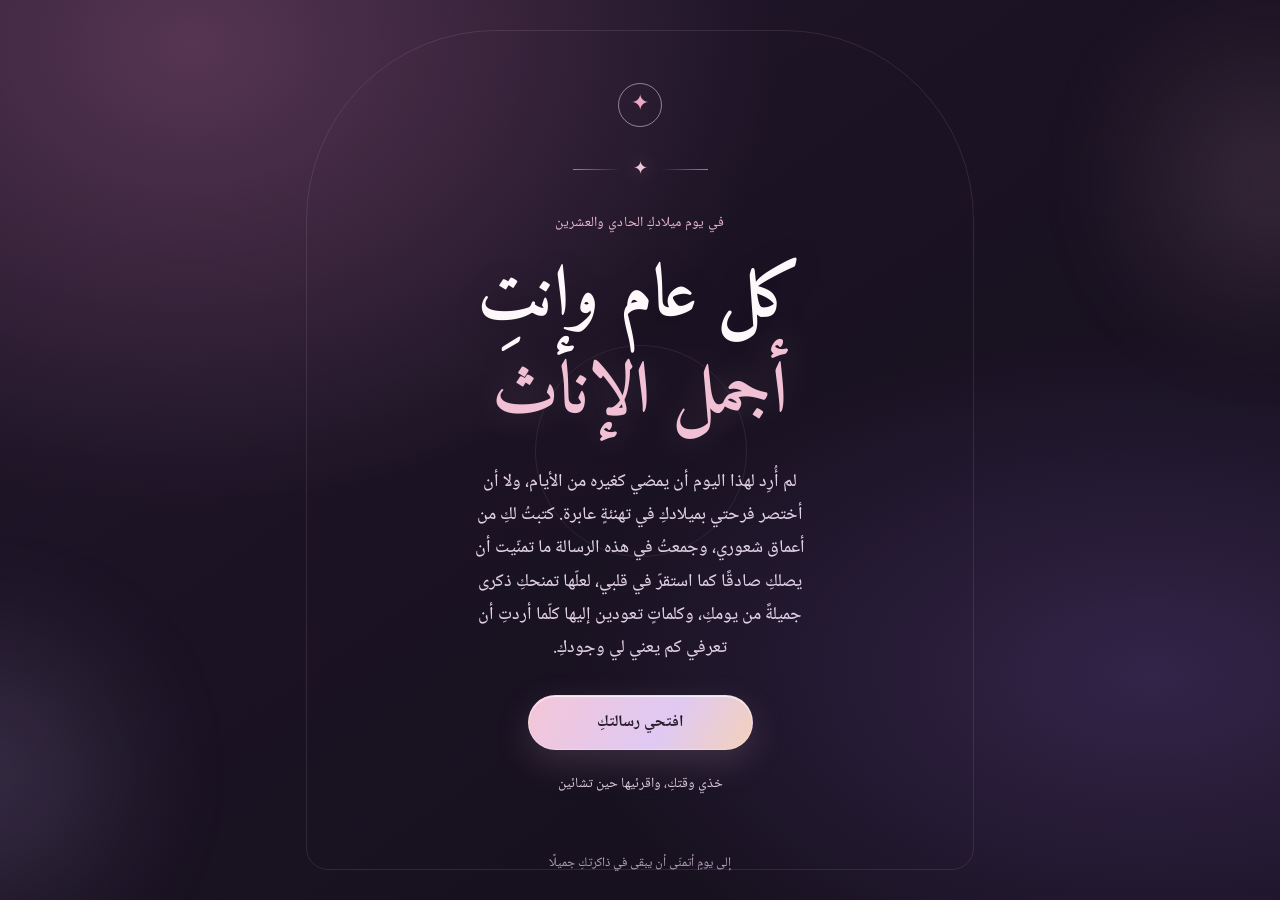
<file: for-her-always/index.html>
<!doctype html>
<html lang="ar" dir="rtl">
<head>
<meta charset="utf-8">
<meta name="viewport" content="width=device-width,initial-scale=1">
<meta name="theme-color" content="#20152b">
<title>كل عام وإنتِ أجمل الإناث</title>
<link rel="stylesheet" href="style.css">
</head>
<body>
<div class="ambient ambient-one"></div><div class="ambient ambient-two"></div>
<main id="app">
  <section id="welcome" class="screen welcome-screen">
    <div class="tiny-mark">✦</div>
    <div class="welcome-ornament" aria-hidden="true"><span></span><i>✦</i><span></span></div>
    <p class="eyebrow">في يوم ميلادكِ الحادي والعشرين</p>
    <h1>كل عام وإنتِ<br><span>أجمل الإناث</span></h1>
    <p class="intro">لم أُرِد لهذا اليوم أن يمضي كغيره من الأيام، ولا أن أختصر فرحتي بميلادكِ في تهنئةٍ عابرة. كتبتُ لكِ من أعماق شعوري، وجمعتُ في هذه الرسالة ما تمنّيت أن يصلكِ صادقًا كما استقرّ في قلبي، لعلّها تمنحكِ ذكرى جميلةً من يومكِ، وكلماتٍ تعودين إليها كلّما أردتِ أن تعرفي كم يعني لي وجودكِ.</p>
    <div class="welcome-actions">
      <button id="enterBtn" class="primary-btn">افتحي رسالتكِ</button>
      <button id="laterBtn" class="text-btn">خذي وقتكِ، واقرئيها حين تشائين</button>
    </div>
    <div class="bottom-note">إلى يومٍ أتمنّى أن يبقى في ذاكرتكِ جميلًا</div>
  </section>
  <section id="letter" class="screen hidden letter-screen">
    <p class="eyebrow">هذه الكلمات كُتبت لكِ وحدكِ</p>
    <h2>كل عام وإنتِ أجمل الإناث</h2>
    <article id="letterContent" class="letter-content"></article>
    <div class="letter-end">كل عام وإنتِ أجمل الإناث</div>
    <section class="song-section" aria-labelledby="songTitle">
      <p class="eyebrow">واخترتُ لكِ شيئًا تسمعينه</p>
      <h3 id="songTitle">دلوعتي — كاظم الساهر</h3>
      <p class="song-note">نسخة الحفل، كما أحببتِها</p>
      <div class="song-frame">
        <iframe
          src="https://www.youtube-nocookie.com/embed/2_aCBISfB_M?rel=0"
          title="دلوعتي لكاظم الساهر من مهرجان إهدنيات 2018"
          loading="lazy"
          referrerpolicy="strict-origin-when-cross-origin"
          allow="accelerometer; autoplay; clipboard-write; encrypted-media; gyroscope; picture-in-picture; web-share"
          allowfullscreen></iframe>
      </div>
      <a class="song-link" href="https://play.anghami.com/video/86507969" target="_blank" rel="noopener noreferrer">استمعي إلى نسخة مهرجان إهدنيات 2018</a>
    </section>
    <button id="restartBtn" class="primary-btn">اقرئي الرسالة من جديد</button>
  </section>
</main>
<script src="app.js"></script>
</body>
</html>
</file>
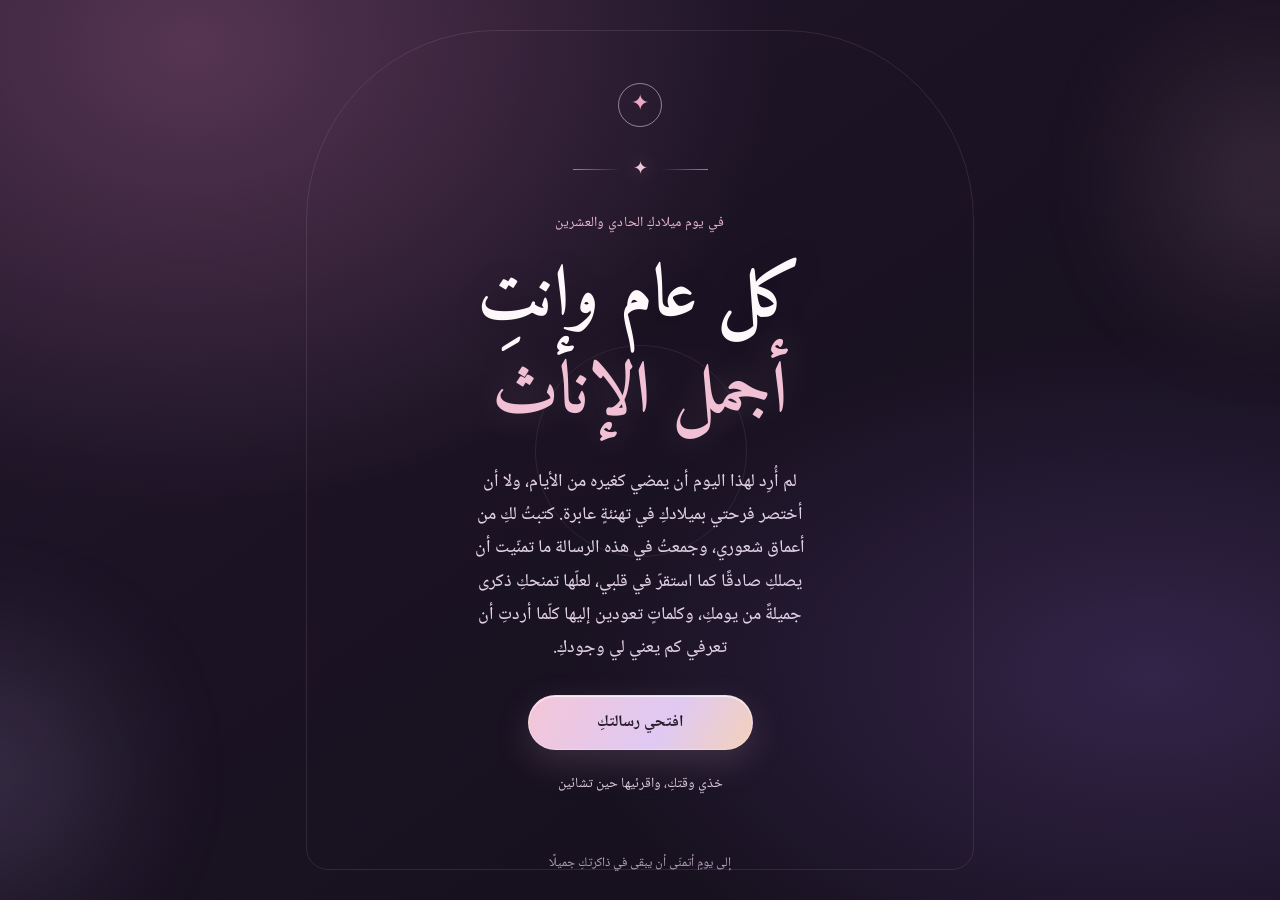
<file: forher/index.html>
<!doctype html>
<html lang="ar" dir="rtl">
<head>
  <meta charset="utf-8">
  <meta name="viewport" content="width=device-width, initial-scale=1">
  <meta http-equiv="refresh" content="0;url=../for-her-always/">
  <title>كل عام وإنتِ أجمل الإناث</title>
  <script>window.location.replace("../for-her-always/");</script>
</head>
<body>
  <p>يجري فتح رسالتكِ… <a href="../for-her-always/">اضغطي هنا للمتابعة</a></p>
</body>
</html>
</file>
<file: for-her-always/style.css>
@import url('https://fonts.googleapis.com/css2?family=Amiri:wght@400;700&family=Cairo:wght@400;500;600;700&family=Noto+Naskh+Arabic:wght@400;500;600;700&display=swap');
:root{--ink:#fff8fb;--muted:#e0cfdf;--plum:#20152b;--plum2:#34203e;--rose:#e9a8c3;--lilac:#c8b2ed;--peach:#f4c6a7;--mint:#b7d9cc;--gold:#ead6a3}
*{box-sizing:border-box}html{min-height:100%;background:var(--plum)}body{margin:0;min-height:100vh;color:var(--ink);font-family:'Noto Naskh Arabic','Cairo',sans-serif;background:radial-gradient(ellipse at 15% 5%,#563552 0,transparent 38%),radial-gradient(ellipse at 90% 75%,#332449 0,transparent 36%),linear-gradient(145deg,#21162b,#17111f 72%);overflow-x:hidden}
.ambient{position:fixed;border-radius:50%;filter:blur(70px);opacity:.16;pointer-events:none}.ambient-one{width:220px;height:220px;background:var(--rose);top:8%;right:-100px}.ambient-two{width:250px;height:250px;background:var(--lilac);bottom:0;left:-140px}
#app{position:relative;z-index:1;min-height:100vh}.screen{min-height:100vh;width:100%;max-width:760px;margin:auto;padding:36px 22px 32px;display:flex;flex-direction:column;align-items:center;justify-content:center;text-align:center;animation:appear .55s ease both}.hidden{display:none!important}
.tiny-mark{width:44px;height:44px;border:1px solid #f5d8e788;border-radius:50%;display:grid;place-items:center;color:var(--rose);font-size:22px;margin-bottom:28px}.eyebrow{font-size:14px;letter-spacing:.02em;color:#f0bcd2;margin:0 0 14px}.welcome-screen{position:relative;isolation:isolate;padding-top:52px;padding-bottom:64px}.welcome-screen:before{content:"";position:absolute;inset:24px 14px;border:1px solid #f2d6e51c;border-radius:190px 190px 22px 22px;pointer-events:none;z-index:-1}.welcome-screen:after{content:"";position:absolute;width:210px;height:210px;border:1px solid #e7c2d31a;border-radius:50%;top:calc(50% - 105px);left:calc(50% - 105px);pointer-events:none;z-index:-1}.welcome-ornament{display:flex;align-items:center;gap:12px;margin-bottom:26px;color:#f0c5d8}.welcome-ornament span{display:block;width:48px;height:1px;background:linear-gradient(90deg,transparent,#dcb2ceaa)}.welcome-ornament span:last-child{transform:scaleX(-1)}.welcome-ornament i{font-style:normal;font-size:18px;text-shadow:0 0 18px #f3c7df66}.welcome-screen .eyebrow{font-size:14px;margin-bottom:15px}.welcome-screen h1{font-family:'Amiri','Noto Naskh Arabic',serif;font-weight:700;font-size:clamp(43px,11vw,72px);line-height:1.32;margin:0;letter-spacing:0;text-shadow:0 5px 30px #10091444}.welcome-screen h1 span{display:inline-block;margin-top:2px;color:#f2c0d5;text-shadow:0 0 35px #edbad033}.intro{max-width:355px;line-height:1.85;color:#e1d0e4;font-size:17px;margin:24px 0 30px;font-weight:500}.welcome-actions{display:flex;flex-direction:column;align-items:center;gap:13px;width:100%}
button{font:inherit;cursor:pointer;-webkit-tap-highlight-color:transparent}.primary-btn{border:1px solid #fff4;border-radius:999px;padding:13px 25px;color:#271a2b;background:linear-gradient(120deg,#f4c6d8,#dfc9f3 60%,#f4d0bb);font-weight:700;font-size:16px;box-shadow:0 12px 35px #e8b6d52b,inset 0 1px 0 #ffffffaa;transition:transform .2s,filter .2s;min-width:225px}.primary-btn span{display:inline-block;margin-right:8px;font-family:Arial,sans-serif;font-size:17px}.primary-btn:active{transform:scale(.97)}.text-btn{border:0;background:transparent;color:#e0cfe5;padding:9px 15px;font-size:14px}.bottom-note{position:absolute;bottom:26px;color:#b6a1bf;font-size:13px;letter-spacing:0}.section-head{margin-bottom:30px}.section-head h2,.letter-screen h2{font-family:'Amiri',serif;font-size:clamp(28px,7vw,42px);margin:0 0 8px}.subline{color:var(--muted);font-size:13px;margin:0}.gift-stage{display:grid;grid-template-columns:repeat(2,minmax(0,1fr));gap:22px 18px;width:min(100%,420px)}.gift-item{border:0;background:transparent;color:var(--ink);display:flex;flex-direction:column;align-items:center;gap:10px;padding:0}.gift-item:last-child:nth-child(odd){grid-column:1/-1}.gift-box{position:relative;width:clamp(115px,34vw,145px);aspect-ratio:1;border-radius:8px;background:linear-gradient(145deg,var(--box-a),var(--box-b));box-shadow:0 14px 24px #09061055,inset 0 2px 4px #ffffff66;transition:transform .25s;display:block}.gift-item:active .gift-box{transform:scale(.96)}.gift-box:before{content:"";position:absolute;left:40%;top:0;width:20%;height:100%;background:#fff5;border-left:1px solid #fff4;border-right:1px solid #fff4}.gift-box:after{content:"";position:absolute;left:0;top:40%;width:100%;height:20%;background:#fff4;border-top:1px solid #fff4;border-bottom:1px solid #fff4}.gift-bow{position:absolute;z-index:2;top:-16px;left:50%;width:56px;height:25px;transform:translateX(-50%)}.gift-bow:before,.gift-bow:after{content:"";position:absolute;top:0;width:25px;height:18px;border:5px solid var(--bow);border-radius:80% 80% 25% 80%;transform:rotate(22deg)}.gift-bow:before{left:0}.gift-bow:after{right:0;transform:scaleX(-1) rotate(22deg)}.gift-number{position:absolute;z-index:3;inset:0;display:grid;place-items:center;font-family:'Amiri',serif;font-size:31px;color:#fff9;text-shadow:0 2px 6px #30203a55}.gift-caption{font-size:12px;color:#e2d3e8}.progress-wrap{margin-top:34px;width:min(100%,300px);font-size:11px;color:#b8a5c1}.progress-track{height:3px;border-radius:9px;background:#ffffff19;margin-top:8px;overflow:hidden}.progress-track div{height:100%;width:0;background:linear-gradient(90deg,var(--rose),var(--lilac));transition:width .35s}
.back-btn{align-self:flex-start;border:0;background:transparent;color:#d5c4dc;padding:8px 0;margin-bottom:20px}.opened-box{width:108px;height:92px;position:relative;margin:10px auto 32px;animation:boxPop .7s ease both}.box-body{position:absolute;bottom:0;width:100%;height:61px;background:linear-gradient(135deg,#dba5d7,#9869b3);border-radius:5px 5px 10px 10px;box-shadow:0 15px 25px #08051055}.box-lid{position:absolute;z-index:2;top:17px;left:-6px;width:120px;height:22px;background:linear-gradient(135deg,#f0c5e0,#b58bce);border-radius:5px;transform:rotate(-13deg);box-shadow:0 5px 10px #08051033}.ribbon-v{position:absolute;z-index:3;left:43px;bottom:0;width:22px;height:62px;background:#f6d2e4aa}.ribbon-h{position:absolute;z-index:3;bottom:26px;left:0;width:100%;height:15px;background:#f6d2e4aa}.bow{position:absolute;z-index:4;top:0;left:40px;width:34px;height:22px}.bow i{position:absolute;width:22px;height:15px;border:5px solid #f3c5df;border-radius:80% 80% 25% 80%;transform:rotate(20deg)}.bow i:last-child{left:13px;transform:scaleX(-1) rotate(20deg)}.gift-message{font-family:'Amiri',serif;font-size:clamp(20px,5vw,25px);line-height:2.05;max-width:560px;margin:0 auto 28px;color:#fbf0fa;white-space:pre-line}.reveal-stars{position:absolute;top:26%;width:200px;height:130px;pointer-events:none;background:radial-gradient(circle,#f7cce4 1px,transparent 2px),radial-gradient(circle,#d6c4f8 1px,transparent 2px);background-size:38px 40px,53px 49px;opacity:.55;animation:twinkle 2.4s ease-in-out infinite alternate}.gift-detail{position:relative;overflow:hidden}
.letter-screen{justify-content:flex-start;padding-top:54px}.letter-screen h2{margin-bottom:22px}.letter-content{width:100%;max-width:640px;text-align:justify;font-family:'Amiri','Noto Naskh Arabic',serif;font-size:20px;line-height:1.85;color:#f5eaf5;background:linear-gradient(140deg,#ffffff09,#ffffff03);border:1px solid #ffffff15;border-radius:18px;padding:22px 20px;white-space:pre-line}.letter-end{font-family:'Amiri',serif;color:#f0bfd4;font-size:26px;margin:28px 0}.letter-screen .primary-btn{margin-bottom:20px}
@keyframes appear{from{opacity:0;transform:translateY(9px)}to{opacity:1;transform:translateY(0)}}@keyframes boxPop{0%{transform:scale(.75) translateY(15px);opacity:0}70%{transform:scale(1.07)}100%{transform:scale(1);opacity:1}}@keyframes twinkle{from{opacity:.2;transform:scale(.9)}to{opacity:.65;transform:scale(1.05)}}
@media(min-width:600px){.screen{padding-left:40px;padding-right:40px}.gift-stage{grid-template-columns:repeat(3,minmax(0,1fr));width:100%;gap:32px 20px}.gift-item:last-child:nth-child(odd){grid-column:auto}.gift-box{width:132px}.letter-content{padding:32px 38px}.welcome-screen:before{inset:30px 46px}.intro{font-size:18px}}
@media(max-height:680px){.welcome-screen{padding-top:34px;padding-bottom:52px}.welcome-ornament{margin-bottom:16px}.intro{margin:17px 0 22px}.bottom-note{bottom:12px}}
@media(prefers-reduced-motion:reduce){*,*:before,*:after{animation-duration:.01ms!important;transition-duration:.01ms!important}}
/* Letter-first layout: no gift gallery or gift-opening UI. */
.letter-screen{padding-top:44px;}.letter-content{margin-bottom:18px;line-height:1.85;}
.song-section{width:100%;max-width:640px;margin:18px 0 30px;padding:24px 16px 22px;border:1px solid #f2d6e526;border-radius:20px;background:linear-gradient(145deg,#ffffff0b,#ffffff03);box-shadow:0 16px 42px #0a071233}
.song-section .eyebrow{margin-bottom:8px}
.song-section h3{font-family:'Amiri','Noto Naskh Arabic',serif;font-size:29px;font-weight:700;color:#f4c7dc;margin:0}
.song-note{font-size:14px;color:#d9c6df;margin:4px 0 18px}
.song-frame{position:relative;width:100%;aspect-ratio:16/9;overflow:hidden;border-radius:13px;background:#120d18;border:1px solid #ffffff1c;box-shadow:0 12px 28px #09061055}
.song-frame iframe{position:absolute;inset:0;width:100%;height:100%;border:0}
.song-link{display:inline-block;margin-top:16px;color:#f0c4d8;font-size:14px;text-decoration:none;border-bottom:1px solid #f0c4d866;padding-bottom:3px}
.song-link:focus-visible{outline:2px solid #f0c4d8;outline-offset:4px}
@media(max-width:480px){.song-section{padding:20px 12px}.song-section h3{font-size:26px}}
</file>
